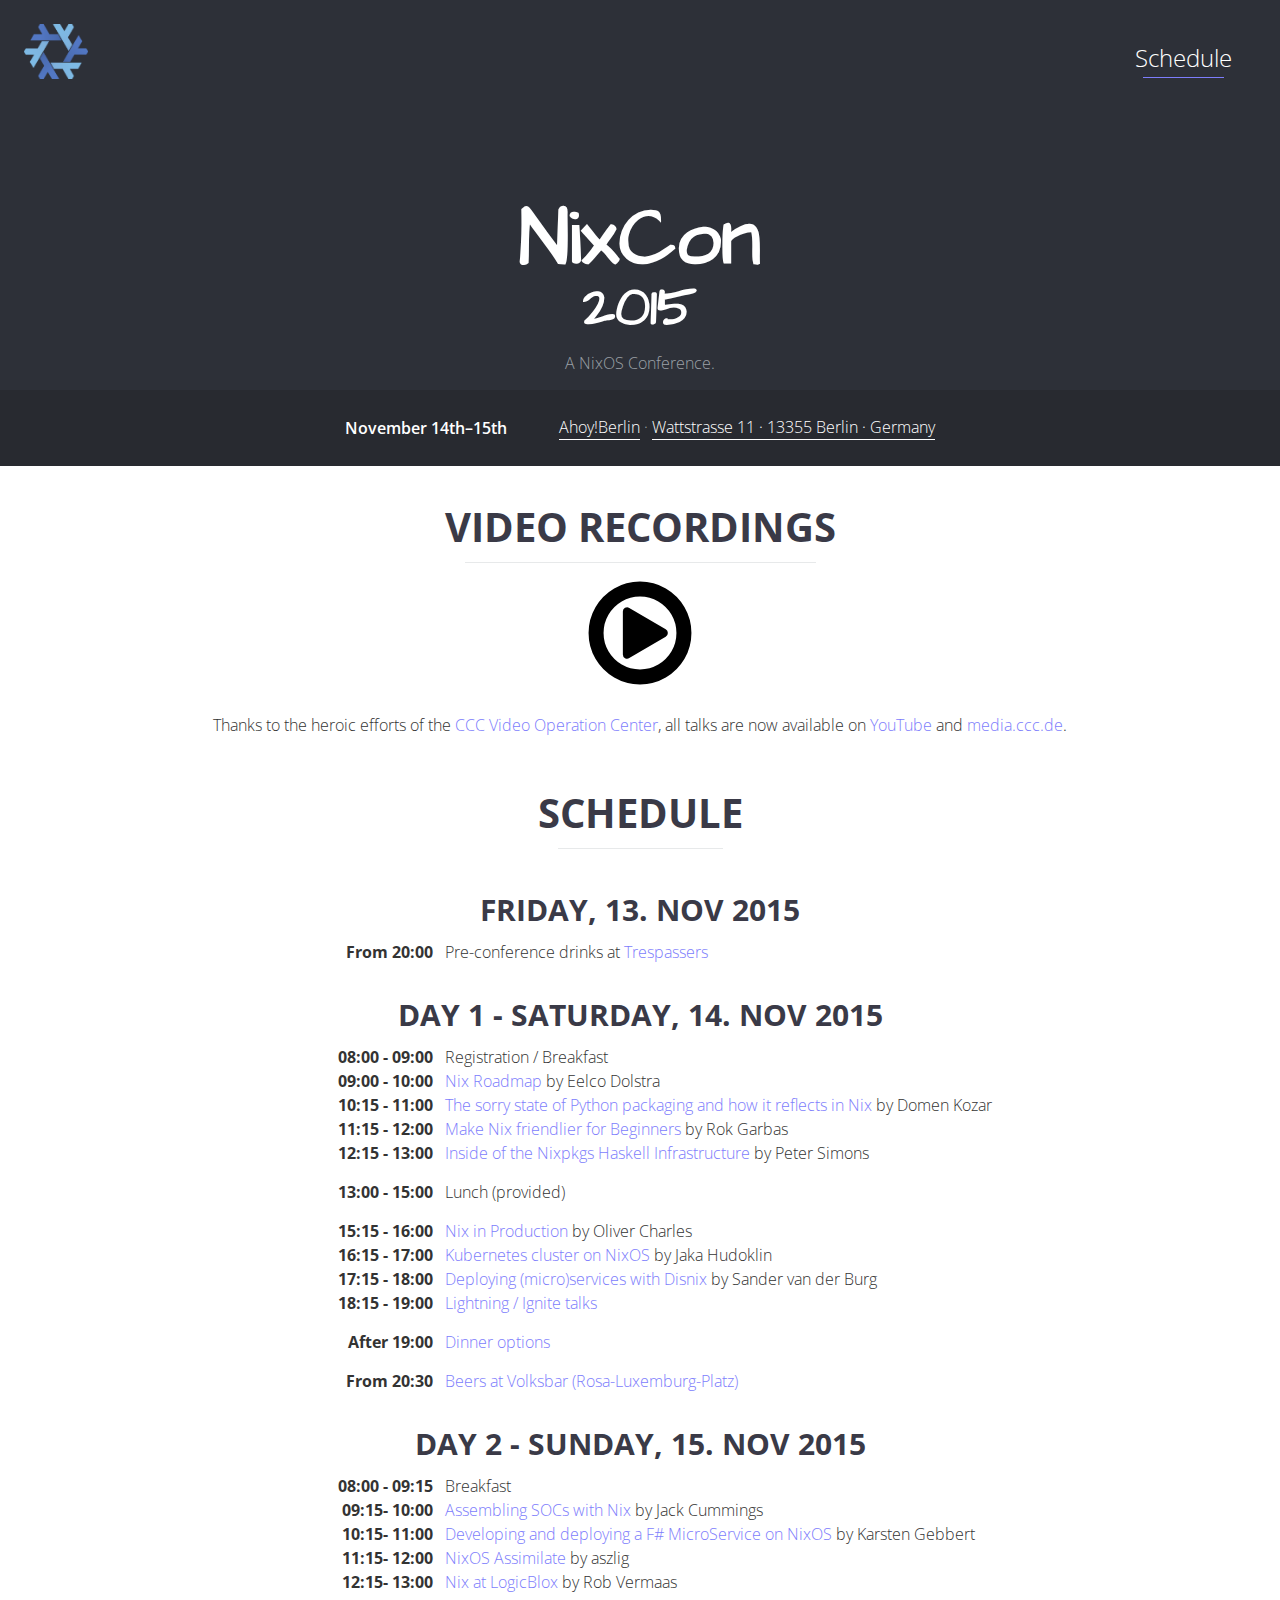
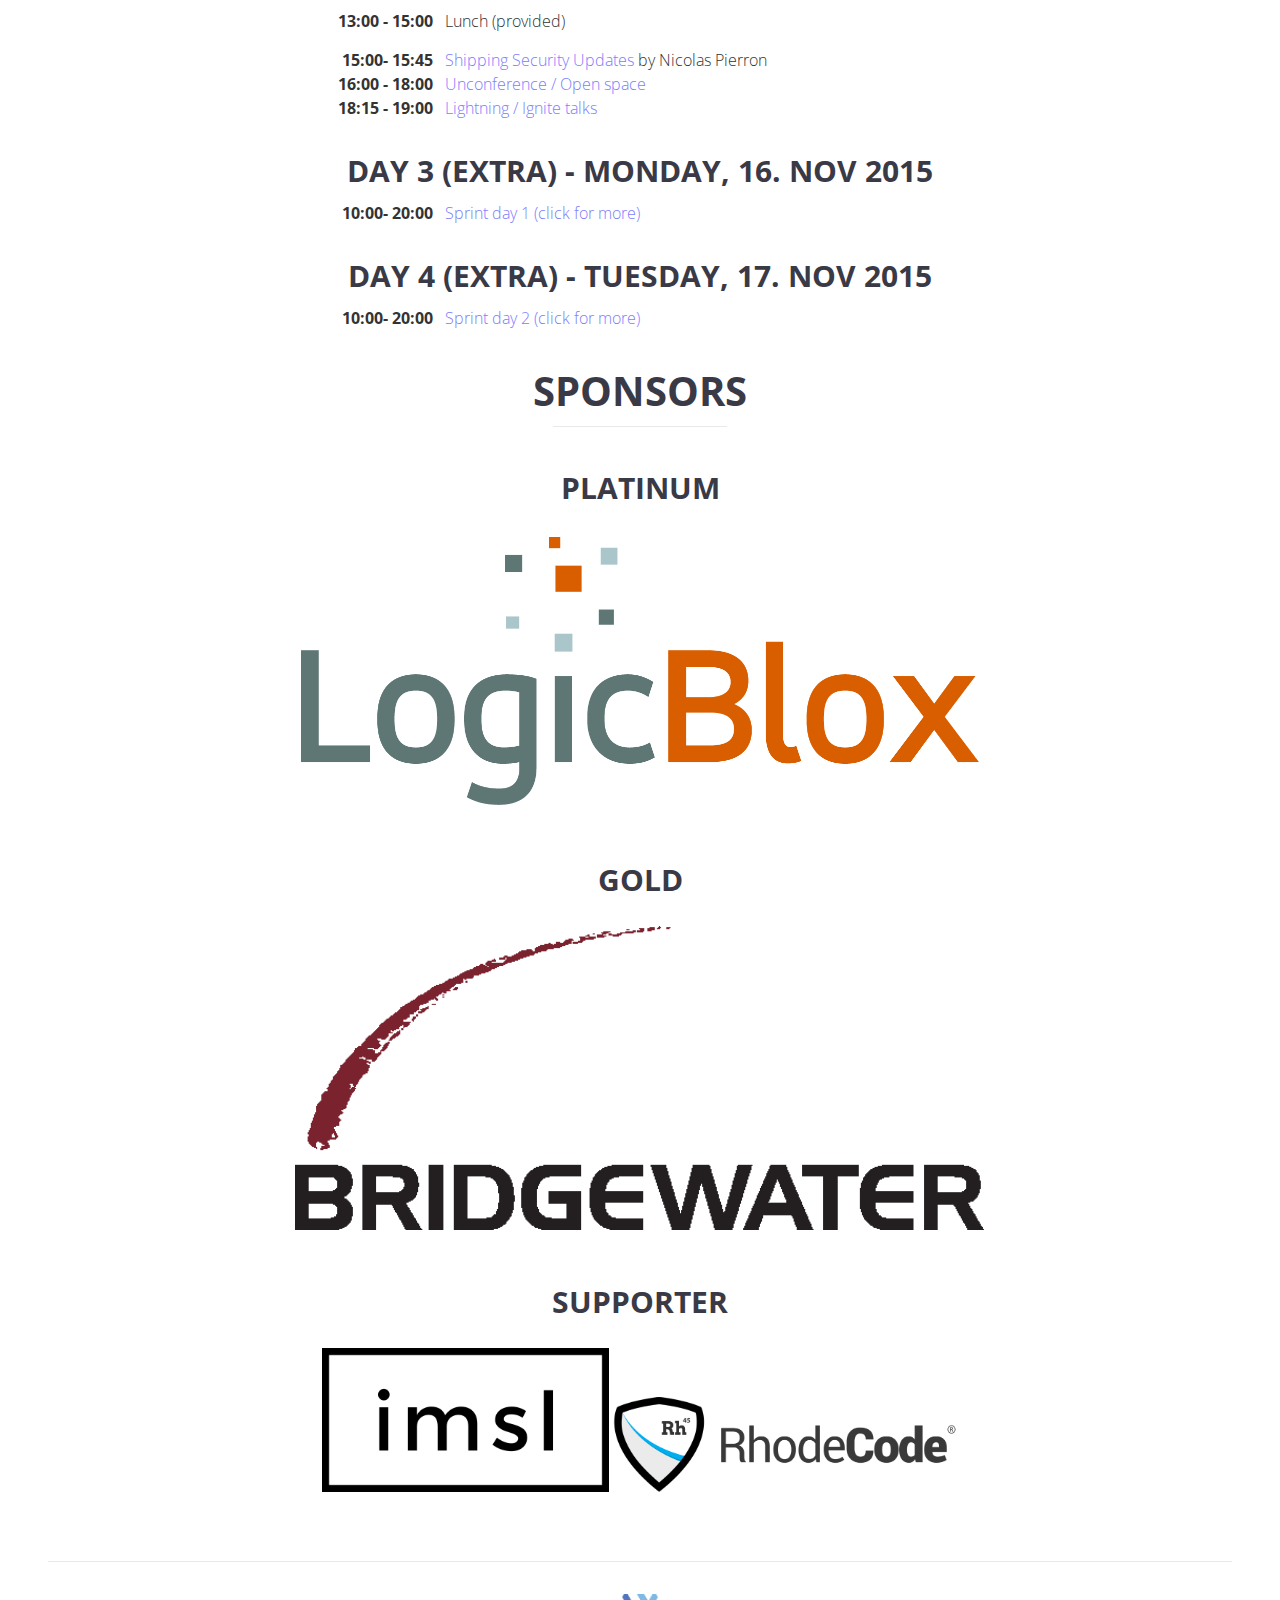
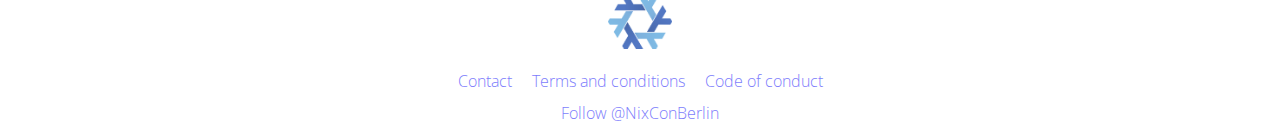
<file: index.html>
<!doctype html>
<html>
<head>

  <meta charset="utf-8" />
  <meta name="viewport" content="width=device-width, initial-scale=1, maximum-scale=1, user-scalable=no">

  <meta name="title" content="NixCon 2015 Berlin" />
  <meta name="copyright" content="Public domain" />

  <title>NixCon 2015 Berlin</title>

	<link rel="apple-touch-icon" sizes="57x57" href="/apple-icon-57x57.png">
	<link rel="apple-touch-icon" sizes="60x60" href="/apple-icon-60x60.png">
	<link rel="apple-touch-icon" sizes="72x72" href="/apple-icon-72x72.png">
	<link rel="apple-touch-icon" sizes="76x76" href="/apple-icon-76x76.png">
	<link rel="apple-touch-icon" sizes="114x114" href="/apple-icon-114x114.png">
	<link rel="apple-touch-icon" sizes="120x120" href="/apple-icon-120x120.png">
	<link rel="apple-touch-icon" sizes="144x144" href="/apple-icon-144x144.png">
	<link rel="apple-touch-icon" sizes="152x152" href="/apple-icon-152x152.png">
	<link rel="apple-touch-icon" sizes="180x180" href="/apple-icon-180x180.png">
	<link rel="icon" type="image/png" sizes="192x192"  href="/android-icon-192x192.png">
	<link rel="icon" type="image/png" sizes="32x32" href="/favicon-32x32.png">
	<link rel="icon" type="image/png" sizes="96x96" href="/favicon-96x96.png">
	<link rel="icon" type="image/png" sizes="16x16" href="/favicon-16x16.png">
  <link rel="shortcut icon" type="image/png" href="/favicon.png">
	<link rel="manifest" href="/manifest.json">
	<meta name="msapplication-TileColor" content="#ffffff">
	<meta name="msapplication-TileImage" content="/ms-icon-144x144.png">
	<meta name="theme-color" content="#ffffff">

  <link href='http://fonts.googleapis.com/css?family=Architects+Daughter' rel='stylesheet' type='text/css'>
  <link href='http://fonts.googleapis.com/css?family=Open+Sans:400,300,300italic,400italic,600,600italic,700,700italic,800,800italic' rel='stylesheet' type='text/css'>

  <link rel="stylesheet" href="normalize.css" />
  <link rel="stylesheet" href="style.css" />

</head>
<body>

  <section id="heading">
    <header>
      <img src="nixos-logo.png" alt="NixOS logo" />
      <!--a href="sponsorship-prospectus.html">Become a sponsor!</a-->
      <a href="#schedule">Schedule</a>
    </header>
    <h1>NixCon</h1>
    <h2>2015</h2>
    <p>A NixOS Conference.</p>
    <div class="details">
      <span>November 14th&ndash;15th</span>
      <span><a href="http://www.ahoyberlin.com/contact/">Ahoy!Berlin</a> &middot; <a href="http://osm.org/go/0MbFY8dGE-?m=&node=3034708049">Wattstrasse 11 &middot; 13355 Berlin &middot; Germany</a></span>
    </div>
  </section>

	<section id="videos">
		<h2>Video recordings</h2>
    <div style="text-align: center">
    <a href="https://www.youtube.com/playlist?list=PL_IxoDz1Nq2Y7mIxMZ28mVtjRbbnlVdmy">
    <img style="width: 120px; " src="play-circle-o.svg">
    </a>
    </div>
    <p>Thanks to the heroic efforts of the <a href="https://c3voc.de/">CCC Video Operation Center</a>, all talks are now available
		on <a href="https://www.youtube.com/playlist?list=PL_IxoDz1Nq2Y7mIxMZ28mVtjRbbnlVdmy">YouTube</a>
    and <a href="https://media.ccc.de/c/nixcon2015">media.ccc.de</a>.</p>
	</section>

	<section id="schedule">
		<h2>Schedule</h2>
    <div>
      <h3>Friday, 13. Nov 2015</h3>
      <ul>
        <li>
          <span>From 20:00</span>
          <span><div>Pre-conference drinks at <a href="http://trespassers.eu/">Trespassers</a></div></span>
        </li>
      </ul>
    </div>
    <div>
      <h3>Day 1 - Saturday, 14. Nov 2015</h3>
      <ul>
        <li>
          <span>08:00 - 09:00</span>
          <span>Registration / Breakfast</span>
        </li>
        <li>
          <span>09:00 - 10:00</span>
          <span><a href="#schedule-nix-roadmap">Nix Roadmap</a> by Eelco Dolstra</span>
          <div id="schedule-nix-roadmap">

            <p>
              In this talk I'll discuss the state of the NixOS project and
              future plans. These include things like:
              <ul>

                <li>Improved containerisation. In principle, the combination of
                  Nix and Linux kernel namespaces / systemd provides a really
                  powerful way to containerize services (including their
                  state!), but we're not there yet.</li>

                <li>Closure size reduction. Nix closures are rather fat at the
                  moment, which is particularly annoying if you want to build
                  light-weight containers. Nix's multiple output support has
                  been around for a while to allow a huge size reduction, so
                  it's time to start using it everywhere.</li>

                <li>Distributed binary caches and reproducible builds. It would
                  be fantastic if binaries could be produced in a distributed,
                  P2P fashion, but this introduces an obvious trust problem. So
                  you may only trust binaries that have signatures from
                  multiple independent sources. But this requires bit-precise
                  reproducibility.</li>

                <li>Better Nixpkgs package abstractions. For instance, there
                  currently is no discoverability for package options (unlike
                  NixOS module options). So we need something better than the
                  current mkDerivation/callPackage paradigm.</li>

                <li>Policy issues. For instance, what packages / modules should
                  be accepted in the repository?</li>

                <li>How to deal with upstream packages that provide Nix
                  expressions or NixOS modules.</li>

                <li>And whatever else I can think of. Input is welcome! Please
                  let me know if there are topics you would like to see
                  discussed.</li>

              </ul>
            </p>
          </div>
        </li>
        <li>
          <span>10:15 - 11:00</span>
          <span><a href="#schedule-python-packaging">The sorry state of Python packaging and how it reflects in Nix</a> by Domen Kozar</span>
          <div id="schedule-python-packaging">

            <p>Python packaging is one of the oldest packaging ecosystems. We
            will look into how Python currently works in Nix, what are caveats
            using the current state and what are short-term and long-term
            possible solutions moving forward.</p>

            <p>I will assume you have basic Nix language familiarity and build
            on top of that.</p>

          </div>
        </li>
        <li>
          <span>11:15 - 12:00</span>
          <span><a href="#schedult-make-nix-friendlier-for-beginners">Make Nix friendlier for Beginners</a> by Rok Garbas</span>
          <div id="schedule-make-nix-friendlier-for-beginners">

            <p>Nix concepts and ideas are revolutionary. All of us who use
            Nix/NixOS on daily basis understand how it works and why it works
            this way. But it took us quite some time to get here.</p>

            <p>Users just starting with Nix/NixOS are facing many problems,
            which range from Documentation, UX of our command line tools,
            Interacting with community, ... and many other areas.</p>

            <p>I would like to share my views how we can make Nix/NixOS
            friendlier to beginners without much effort.</p>

          </div>
        </li>
        <li>
          <span>12:15 - 13:00</span>
          <span><a href="#schedule-haskell-infrastructure">Inside of the Nixpkgs Haskell Infrastructure</a> by Peter Simons</span>
          <div id="schedule-haskell-infrastructure">

            <p>The Nixpkgs infrastructure for Haskell packages has evolved over
            the course of several years, and the result of that process is
            a fairly sophisticated machinery that few people understand in its
            entirety. The purpose of this presentation is to take a look inside
            of that infrastructure and to explore ...</p>

            <ul>
              <li>how Cabal files are converted to Nix build expressions,</li>
              <li>how the "haskell-packages.nix" file is generated,</li>
              <li>how configurations for different compiler versions are implemented,</li>
              <li>how deep-overriding works in Haskell package sets, and</li>
              <li>how the generic builder works and what options exist to tweak it.</li>  
            </ul>

            <p>For each of these topics, we'll discuss the current solution,
            the motivation for the choices underlying that solution, and the
            known issues and limitations. </p>

            <p>The targeted audience are experienced Nix hackers with some
            understanding of Haskell's Cabal build system. Beginners should be
            able to follow most of the talk too, though, as we'll focus on
            algorithms and structure rather that spending our time reading
            code. Instead, the presentation is intended to enable its audience
            to read (and modify!) the code themselves afterwards.</p>

          </div>
        </li>
        <li style="margin-top: 15px">
          <span>13:00 - 15:00</span>
          <span>Lunch (provided)</span>
        </li>
        <li style="margin-top: 15px">
          <span>15:15 - 16:00</span>
          <span><a href="#schedule-nix-in-production">Nix in Production</a> by Oliver Charles</span>
          <div id="schedule-nix-in-production">

            <p>In this talk I'll discuss how we used Nix in production at
            Fynder - a London-based startup building a simple booking system
            for independent fitness instructors. We'll look at how Nix is used
            to create development environments to write Haskell code, and how
            these definitions can be re-used for production deployments and
            continuous integration with Hydra. We'll also look at how NixOS and
            NixOps are used to create deployment specifications.</p>

          </div>
        </li>
        <li>
          <span>16:15 - 17:00</span>
          <span><a href="#schedule-kubernetes-cluster">Kubernetes cluster on NixOS</a> by Jaka Hudoklin</span>
          <div id="schedule-kubernetes-cluster">

            <p>Ok, let's make this straight, for those who might think that
            nixos is just a toy you eat for breakfast.  What about running
            google kubernetes on a deticated cluster? full of nixos machines!
            in production! with virtualized networking and distributed storage!
            Ec2, you can just go to sleep!</p>

          </div>
        </li>
        <li>
          <span>17:15 - 18:00</span>
          <span><a href="#schedule-disnix">Deploying (micro)services with Disnix</a> by Sander van der Burg</span>
          <div id="schedule-disnix">

            <p>In the Nix project, we strive to fully automate deployment
            processes for many kinds of systems, such as individual packages
            (Nix) and entire system configurations (NixOS) while providing
            a number of important quality attributes such as declarative,
            reliable and reproducible deployment.</p>

            <p>Lately, the microservices paradigm gained a lot popularity and
            it is also desired to automatically deploy such systems that are
            composed of distributable units, which may have a number of
            complicated technical and non-functional requirements.</p>

            <p>Moreover, we also want to have the same or similar deployment
            quality properties as the Nix package manager while deploying
            them.</p>

            <p>In this talk I'll show Disnix, a Nix-based service deployment
            tool that can be used to automatically deploy service-oriented
            systems into networks of machines and I will explain its underlying
            concepts. </p>

            <p>Additionally, I will show a number of public hands-on example
            cases each covering a specific deployment objective/property (such
            as heterogeneous network deployment, service compositions and
            deployment planning) and a real-world deployment scenario combining
            several of these aspects.</p>

          </div>
        </li>
        <li>
          <span>18:15 - 19:00</span>
          <span><a href="#schedule-ignite-talks1">Lightning / Ignite talks</a></span>
          <div id="schedule-ignite-talks1">
            <p>A lightning talk is a very short presentation lasting only a few
            minutes, given at a conference or similar forum. Several lightning
            talks will usually be delivered by different speakers in a single
            session, sometimes called a data blitz.
            <a href="https://en.wikipedia.org/wiki/Lightning_talk">More</a></p>
          </div>
        </li>
        <li style="margin-top: 15px">
          <span>After 19:00</span>
          <span><a href="#bla">Dinner options</a></span>
          <div id="bla">
            <ul>
              <li>
Vietnam Village -- Vietnamese (Oderberger Str. 7)
</li>

              <li>
                La Focacceria -- Pizza (Fehrbelliner Str. 24)
              </li>

              <li>
                Konnopkes Imbiss -- Berlin fast food (Schönhauser Allee 44 b)
              </li>

              <li>
                Prater Gaststätte - German food (Kastanienallee 7-9)
              </li>

              <li>
                Yumcha Heroes - Chinese dumplings (Weinbergsweg 8)
              </li>

              </ul>

          </div>
        </li>
        <li style="margin-top: 15px">
          <span>From 20:30</span>
          <span><a href="#sat-beers">Beers at Volksbar (Rosa-Luxemburg-Platz)</a></span>
          <div id="sat-beers">
            <p>On Saturday night we meet for beers at <b>Volksbar</b> on
            Rosa-Luxemburg-Platz, opposite the Volksbühne theater. The bar is
            easily reached from subway station Rosa-Luxemburg-Platz (U2) or
              Rosenthaler Platz (U8)

            <a href="https://www.google.de/maps/place/VOLKSBAR+-+Caf%C3%A9+Bar+Galerie/@52.526672,13.4086303,17z/data=!3m1!4b1!4m2!3m1!1s0x47a84e1de50a7859:0x2e53474c76b981b8?hl=de">(map)</a></p>
          </div>
        </li>
      </ul>
    </div>
    <div>
      <h3>Day 2 - Sunday, 15. Nov 2015</h3>
      <ul>
        <li>
          <span>08:00 - 09:15</span>
          <span>Breakfast</span>
        </li>
        <li>
          <span>09:15- 10:00</span>
          <span><a href="#schedule-assembling-socs-with-nix">Assembling SOCs with Nix</a> by Jack Cummings</span>
          <div id="schedule-assembling-socs-with-nix">

            <p>The semiconductor industry is highly automated; building a SOC
            is very similar to building a software package.</p>

            <p>Except the build times are weeks instead of minutes.</p>

            <p>
              Nix has a feature set well suited for taming this flow:
              <ul>
                <li>manageability: derivations are first class data types, can be sub-typed </li>
                <li>declarative: easy to reason and abstract</li>
                <li>purity: reproducibility, binary caches</li>
                <li>flexible: convert what is delivered into inputs that can be used</li>
                <li>configuration: fine grained dependency management</li>
                <li>speed: caching and sharing of precious build results</li>
              </ul>
            </p>

            <p>
              With nixcad, we use nix to develop, verify, and assemble a real
              SoC:
              <ul>
                <li>30 different derivation types</li>
                <li>start to finish ~300 steps</li>
                <li>design of ~20 sub-blocks</li>
                <li>verification of sub-blocks</li>
                <li>integration of sub-blocks, external IP</li>
                <li>logic synthesis, STA, power calculation, and static checks</li>
                <li>final delivery closure sizes of 8GiB</li>
              </ul>
            </p>

            <p>
              Partitioning:
              <ul>
                <li>tools: a layer on top of nixpkgs for EDA tools.</li>
                <li>cadenv: tool-agnostic drivers for simualtion, synthesis, FEC, STA, Place and Route, power calculation</li>
                <li>ip: convert external IP into a usable state</li>
                <li>metrics: extracting useful</li>
                <li>project: pulling together all of the above</li>
              </ul>
            </p>

          </div>
        </li>
        <li>
          <span>10:15- 11:00</span>
          <span><a href="#schedule-f-micro-services">Developing and deploying a F# MicroService on NixOS</a> by Karsten Gebbert</span>
          <div id="schedule-f-micro-services">

            <p>This talk/demo walks participants through the process of setting
            up and deploying a small web service written in the FSharp
            programming language. It is intended for novice to intermediate
            NixOS and FSharp users and those interested alike.</p>
 
            <p>I will begin with a brief introduction to F# and some
            fundamental concepts and ideas of the language. This will not go as
            deep as explaining Mon ads in F#, but will provide some overview of
            common idioms and styles.</p>

            <p>Next, I will demonstrate how to set up a project using
            a publicly available template and the build environment
            (Emacs/evil, also the MonoDevelop IDE) and move on to live-coding
            a small web service in F# using the Suave.io framework.</p>

            <p>Finally, the newly created application will be deployed locally
            using a custom nix expression and a systemd service to
            manager/monitor it.</p>

          </div>
        </li>
        <li>
          <span>11:15- 12:00</span>
          <span><a href="#schedule-nixos-assimilate">NixOS Assimilate</a> by aszlig</span>
          <div id="schedule-nixos-assimilate">

            <p>A partitioner that allows for fully declatarive storage
            specification and is thus able to turn the currently running system
            into NixOS without losing data.</p>

            <p>While this is generally useful even for non-NixOS distributions,
            it's especially useful for bootstraping NixOS on various dedicated
            server hosters and/or other situations where direct hardware access
            is not available.</p>

            <p>This talk describes the possible use cases of it and the
            technical details about the implementation.</p>

          </div>
        </li>
        <li>
          <span>12:15- 13:00</span>
          <span><a href="#schedule-nix-at-logicblox">Nix at LogicBlox</a> by Rob Vermaas</span>
          <div id="schedule-nix-at-logicblox">

            <p>In this talk, we will give an overview of the usage of Nix
            within LogicBlox. For 4 years, we have used Nix to improve our
            build, test and deployment infrastructure, and we are using NixOS
            heavily in production. We would like to highlight why we feel Nix
            is awesome and give some insight in how we are trying to give back
            to the Nix community.</p>

          </div>
        </li>
        <li style="margin-top: 15px">
          <span>13:00 - 15:00</span>
          <span>Lunch (provided)</span>
        </li>
        <li style="margin-top: 15px">
          <span>15:00- 15:45</span>
          <span><a href="#schedule-shipping-security-updates">Shipping Security Updates</a> by Nicolas Pierron</span>
          <div id="schedule-shipping-security-updates">

            <p>In the Internet era, we have to ship security updates in a matter
            of hours.  The way we manage security updates today does not scale,
            and it is bound by a critical path. In order to reduce, the
            round-trip, we deliberately excluded most of the packages.</p>

            <p>This presentation introduces a new way to handle security updates,
            in a manner which can scale with the number of computer in the
            buildfarm.  Thus delivering updates as fast as each project can
            re-compile.</p>

          </div>
        <li>
          <span>16:00 - 18:00</span>
          <span><a href="#schedule-open-space">Unconference / Open space</a></span>
          <div id="schedule-open-space">
            <p>An unconference, also called OpenSpace conference is
            a participant-driven meeting. The term "unconference" has been
            applied, or self-applied, to a wide range of gatherings that try to
            avoid one or more aspects of a conventional conference... 
            <a href="https://en.wikipedia.org/wiki/Unconference">More</a></p>
          </div>
        </li>
        <li>
          <span>18:15 - 19:00</span>
          <span><a href="#schedule-ignite-talks2">Lightning / Ignite talks</a></span>
          <div id="schedule-ignite-talks2">
            <p>A lightning talk is a very short presentation lasting only a few
            minutes, given at a conference or similar forum. Several lightning
            talks will usually be delivered by different speakers in a single
            session, sometimes called a data blitz... 
            <a href="https://en.wikipedia.org/wiki/Lightning_talk">More</a></p>
          </div>
        </li>
      </ul>
      <h3 id="sprinting">Day 3 (Extra) - Monday, 16. Nov 2015</h3>
      <ul>
        <li>
          <span>10:00- 20:00</span>
          <span><a href="#schedule-day3">Sprint day 1 (click for more)</a></span>
          <div id="schedule-day3">
            Location: <a href="http://osm.org/go/0MbE1P8Wg?m=&node=1552570835">RhodeCode GmbH, Wallstrasse 27, 10179 Berlin</a>
            <br>
            A Sprint is a focused development session lasting anywhere from
            a day to a week, in which developers pair off together and focus on
            a particular task which they choose themselves. 
          </div>
        </li>
      </ul>

      <h3>Day 4 (Extra) - Tuesday, 17. Nov 2015</h3>
      <ul>
        <li>
          <span>10:00- 20:00</span>
          <span><a href="#schedule-day4">Sprint day 2 (click for more)</a></span>
          <div id="schedule-day4">
            Location: <a href="http://osm.org/go/0MbE1P8Wg?m=&node=1552570835">RhodeCode GmbH, Wallstrasse 27, 10179 Berlin</a>
            <br>
            A Sprint is a focused development session lasting anywhere from
            a day to a week, in which developers pair off together and focus on
            a particular task which they choose themselves. 
          </div>
        </li>
      </ul>

    </div>

	</section>

	<section id="sponsors">
		<h2>Sponsors</h2>
    <div>
      <h3>Platinum</h3>
      <p>
        <a href="http://www.logicblox.com">
          <img src="logicblox.png" alt="LogicBlox" width="60%"/>
        </a>
      </p>
    </div>
    <div>
      <h3>Gold</h3>
      <p>
        <a href="http://bwater.com/">
          <img src="bwaters.png" alt="Bridgewater Associates" width="60%"/>
        </a>
      </p>
    </div>
    <div>
      <h3>Supporter</h3>
      <p>
        <a href="http://immutablesolutions.com">
          <img src="immutablesolutions.png" alt="Immutable Solutions AB" width="25%"/>
        </a>
        <a href="https://rhodecode.com">
          <img src="rhodecode.png" alt="RhodeCode Inc." width="30%"/>
        </a>
      </p>
    </div>
		<!--p>We haven't contacted your company?!</p>
        <p>Please consider sponsoring first NixOS conference.</p>
        <a class="important" href="sponsorship-prospectus.html">
            Become a Sponsor
        </a>
		</p-->
	</section>

	<footer>
      <img src="nixos-logo.png" alt="NixOS logo" />
			<ul>
				<li><a href="mailto:conf@nixos.org">Contact</a></li>
				<li><a href="terms-and-conditions.html">Terms and conditions</a></li>
				<li><a href="http://berlincodeofconduct.org/">Code of conduct</a></li>
			</ul>

      <div style="margin-top: 10px">
      <a href="https://twitter.com/NixConBerlin" class="twitter-follow-button" data-show-count="false" data-size="large">Follow @NixConBerlin</a>
      </div>
	</footer>

  <script src="https://ajax.googleapis.com/ajax/libs/jquery/1.11.3/jquery.min.js"></script>
	<script>
		(function(i,s,o,g,r,a,m){i['GoogleAnalyticsObject']=r;i[r]=i[r]||function(){
		(i[r].q=i[r].q||[]).push(arguments)},i[r].l=1*new Date();a=s.createElement(o),
		m=s.getElementsByTagName(o)[0];a.async=1;a.src=g;m.parentNode.insertBefore(a,m)
		})(window,document,'script','//www.google-analytics.com/analytics.js','ga');
		ga('create', 'UA-65901317-1', 'auto');
		ga('send', 'pageview');
  </script>
  <script>
    !function(d,s,id){var js,fjs=d.getElementsByTagName(s)[0],p=/^http:/.test(d.location)?'http':'https';if(!d.getElementById(id)){js=d.createElement(s);js.id=id;js.src=p+'://platform.twitter.com/widgets.js';fjs.parentNode.insertBefore(js,fjs);}}(document, 'script', 'twitter-wjs');
  </script>
  <script>
    $(document).ready(function() {

      $('#schedule > div > ul > li > span > a').on('click', function(e) {
        e.preventDefault()
        e.stopPropagation()
        $(this).parent().next().toggle()
      })
      $('#schedule > div > ul > li > div').on('click', function(e) {
        e.preventDefault()
        e.stopPropagation()
        $(this).toggle()
      })
      $('#schedule > div > ul > li > div a').on('click', function(e) {
        window.location = $(this).attr('href')
      })

    })
  </script>

</body>
</html>
</file>
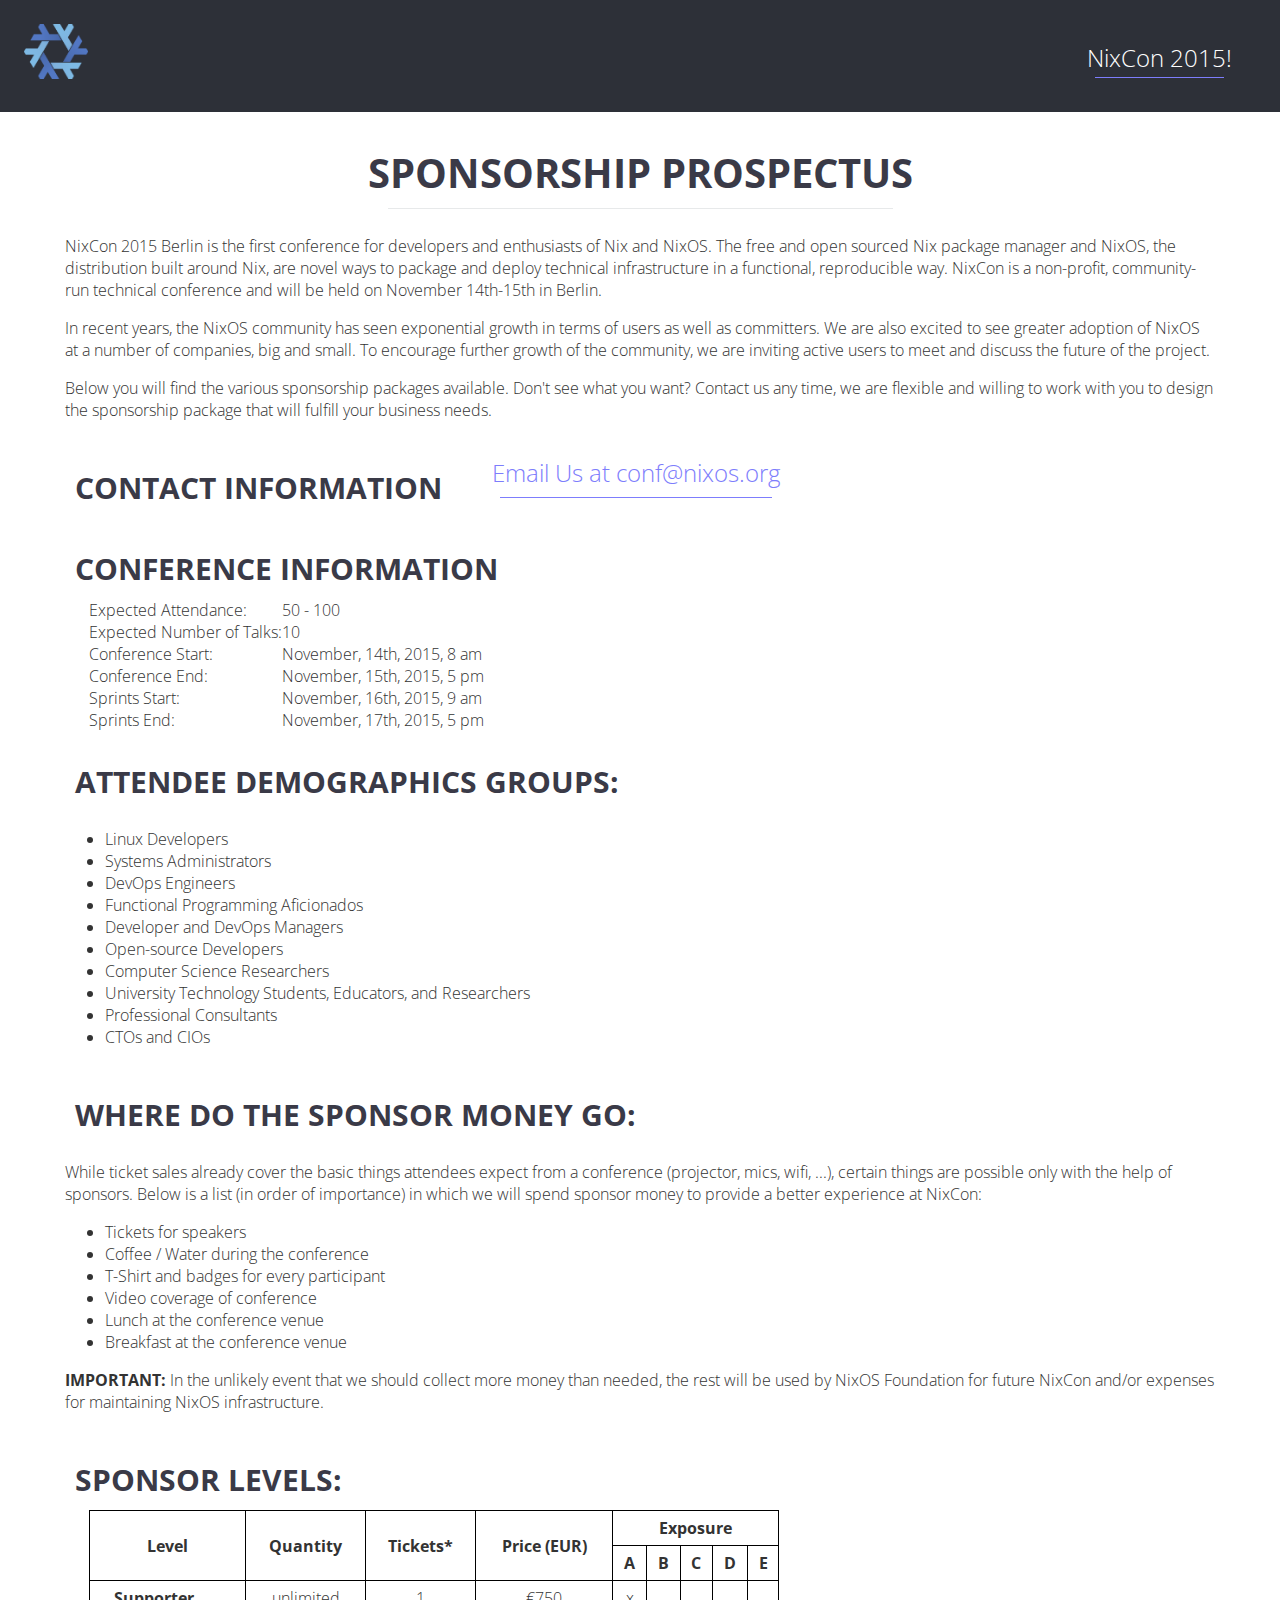
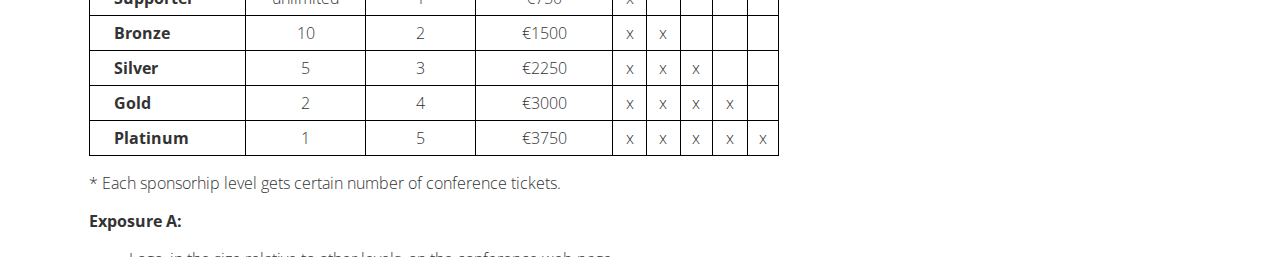
<file: sponsors.html>
<!doctype html>
<html>
<head>

  <meta http-equiv="refresh" content="0; url=sponsorship-prospectus.html" />

  <meta charset="utf-8" />
  <meta name="viewport" content="width=device-width, initial-scale=1, maximum-scale=1, user-scalable=no">

  <meta name="title" content="NixCon 2015 Berlin" />
  <meta name="copyright" content="Public domain" />

  <title>NixCon 2015 Berlin: Sponsors</title>

  <link rel="apple-touch-icon" sizes="57x57" href="/apple-icon-57x57.png">
  <link rel="apple-touch-icon" sizes="60x60" href="/apple-icon-60x60.png">
  <link rel="apple-touch-icon" sizes="72x72" href="/apple-icon-72x72.png">
  <link rel="apple-touch-icon" sizes="76x76" href="/apple-icon-76x76.png">
  <link rel="apple-touch-icon" sizes="114x114" href="/apple-icon-114x114.png">
  <link rel="apple-touch-icon" sizes="120x120" href="/apple-icon-120x120.png">
  <link rel="apple-touch-icon" sizes="144x144" href="/apple-icon-144x144.png">
  <link rel="apple-touch-icon" sizes="152x152" href="/apple-icon-152x152.png">
  <link rel="apple-touch-icon" sizes="180x180" href="/apple-icon-180x180.png">
  <link rel="icon" type="image/png" sizes="192x192"  href="/android-icon-192x192.png">
  <link rel="icon" type="image/png" sizes="32x32" href="/favicon-32x32.png">
  <link rel="icon" type="image/png" sizes="96x96" href="/favicon-96x96.png">
  <link rel="icon" type="image/png" sizes="16x16" href="/favicon-16x16.png">
  <link rel="manifest" href="/manifest.json">
  <meta name="msapplication-TileColor" content="#ffffff">
  <meta name="msapplication-TileImage" content="/ms-icon-144x144.png">
  <meta name="theme-color" content="#ffffff">

  <link href='http://fonts.googleapis.com/css?family=Architects+Daughter' rel='stylesheet' type='text/css'>
  <link href='http://fonts.googleapis.com/css?family=Open+Sans:400,300,300italic,400italic,600,600italic,700,700italic,800,800italic' rel='stylesheet' type='text/css'>

  <link rel="stylesheet" href="normalize.css" />
  <link rel="stylesheet" href="style.css" />

</head>
<body>

  <section id="heading">
    <header>
      <img src="nixos-logo.png" alt="NixOS logo" />
      <a href="index.html">NixCon 2015!</a>
    </header>
  </section>

  <section>
    <h2>Sponsors</h2>
    <div class="text">
      <p>We haven't contacted your company?!</p>
      <a class="important" href="mailto:conf@nixos.org?subject=How can I become a sponsor of NixCon 2015!">
        Become a sponsor!
      </a>
      <p>Please consider sponsoring first NixOS conference.</p>
    </div>
  </section>

  <footer>
      <img src="nixos-logo.png" alt="NixOS logo" />
      <ul>
        <li><a href="mailto:conf@nixos.org">Contact</a></li>
        <li><a href="terms-and-conditions.html">Terms and conditions</a></li>
        <li><a href="code-of-conduct.html">Code of conduct</a></li>
      </ul>
  </footer>

</body>
</html>
</file>
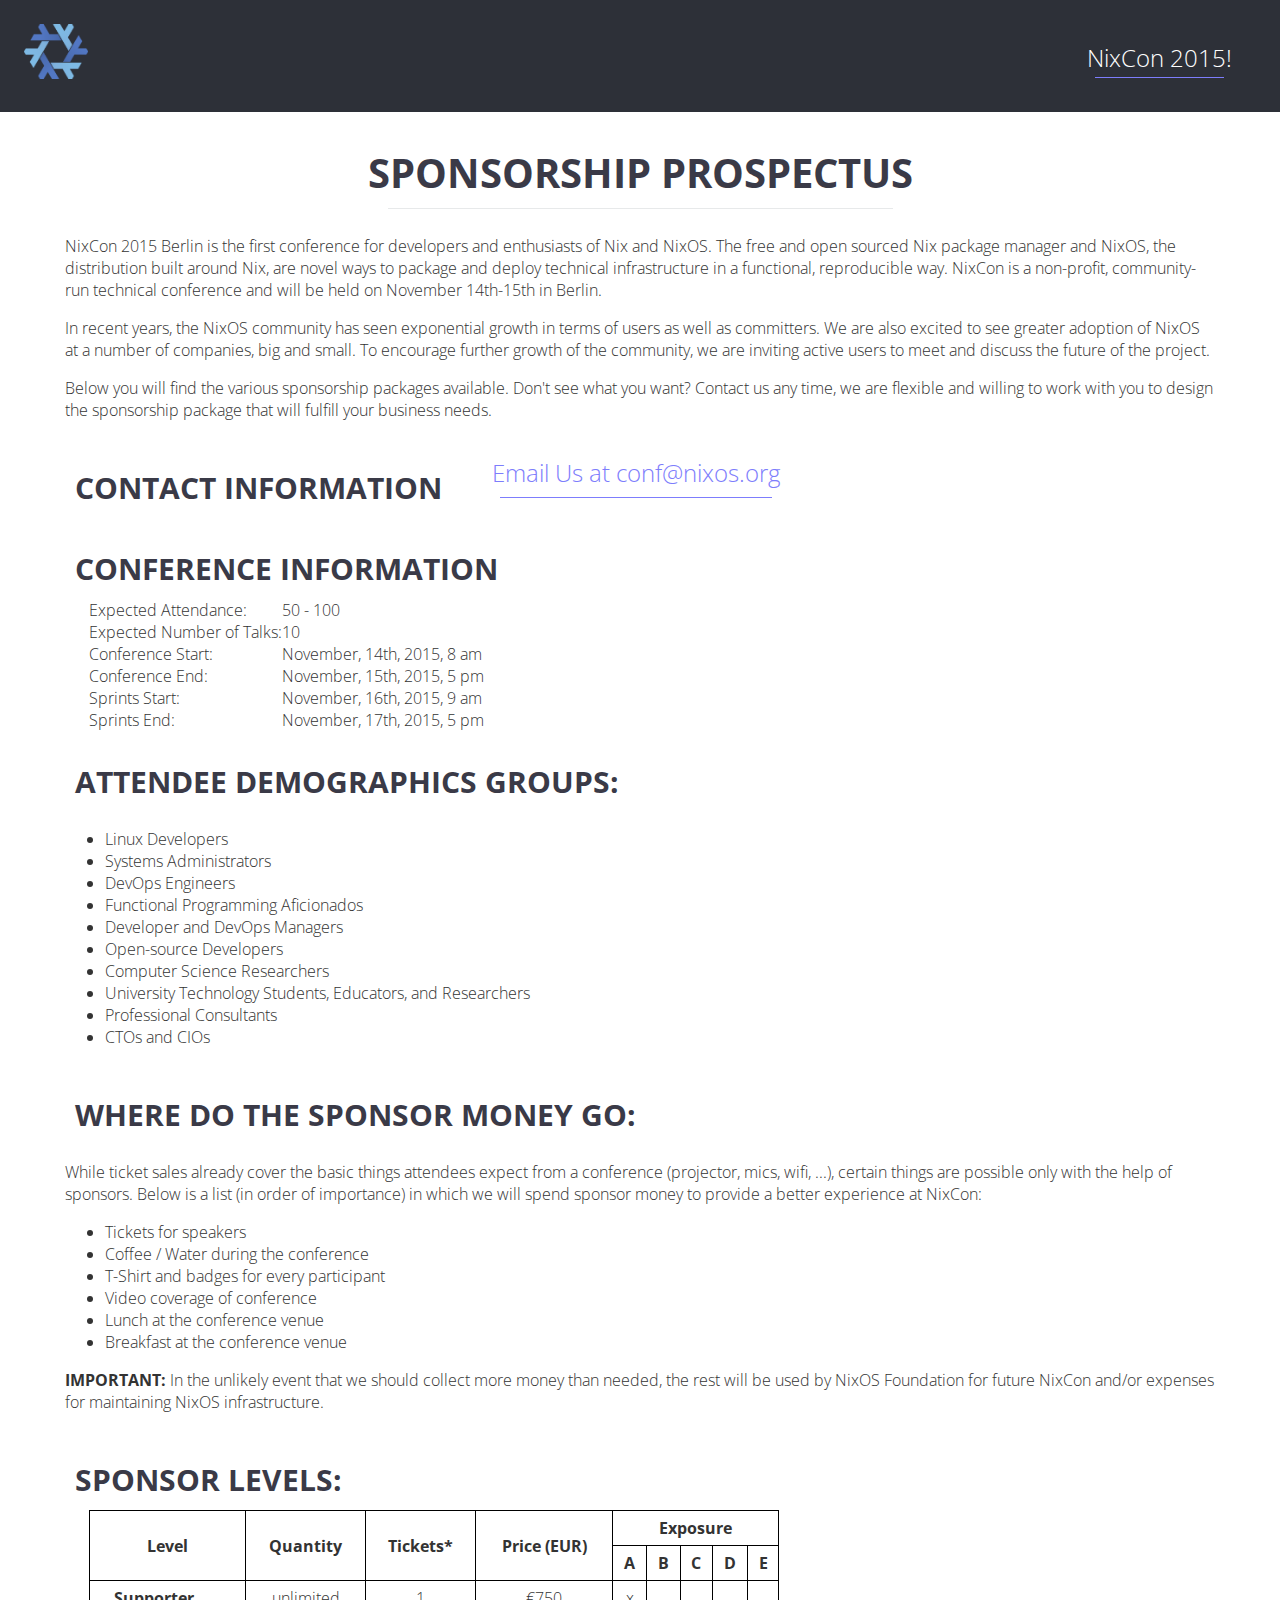
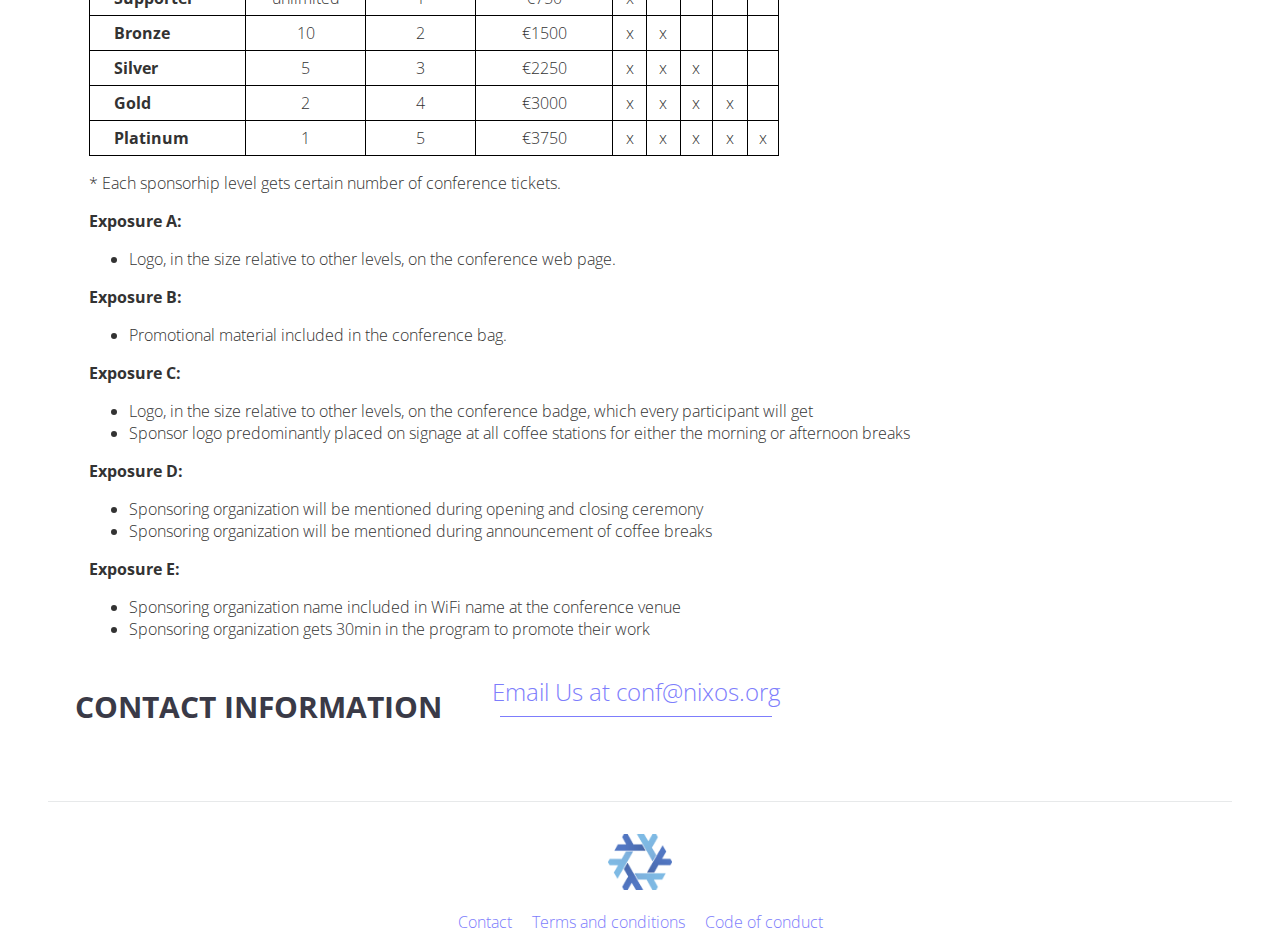
<file: sponsorship-prospectus.html>
<!doctype html>
<html>
<head>

  <meta charset="utf-8" />
  <meta name="viewport" content="width=device-width, initial-scale=1, maximum-scale=1, user-scalable=no">

  <meta name="title" content="NixCon 2015 Berlin" />
  <meta name="copyright" content="Public domain" />

  <title>NixCon 2015 Berlin: Sponsorhip Prospectus</title>

  <link rel="apple-touch-icon" sizes="57x57" href="/apple-icon-57x57.png">
  <link rel="apple-touch-icon" sizes="60x60" href="/apple-icon-60x60.png">
  <link rel="apple-touch-icon" sizes="72x72" href="/apple-icon-72x72.png">
  <link rel="apple-touch-icon" sizes="76x76" href="/apple-icon-76x76.png">
  <link rel="apple-touch-icon" sizes="114x114" href="/apple-icon-114x114.png">
  <link rel="apple-touch-icon" sizes="120x120" href="/apple-icon-120x120.png">
  <link rel="apple-touch-icon" sizes="144x144" href="/apple-icon-144x144.png">
  <link rel="apple-touch-icon" sizes="152x152" href="/apple-icon-152x152.png">
  <link rel="apple-touch-icon" sizes="180x180" href="/apple-icon-180x180.png">
  <link rel="icon" type="image/png" sizes="192x192"  href="/android-icon-192x192.png">
  <link rel="icon" type="image/png" sizes="32x32" href="/favicon-32x32.png">
  <link rel="icon" type="image/png" sizes="96x96" href="/favicon-96x96.png">
  <link rel="icon" type="image/png" sizes="16x16" href="/favicon-16x16.png">
  <link rel="manifest" href="/manifest.json">
  <meta name="msapplication-TileColor" content="#ffffff">
  <meta name="msapplication-TileImage" content="/ms-icon-144x144.png">
  <meta name="theme-color" content="#ffffff">

  <link href='http://fonts.googleapis.com/css?family=Architects+Daughter' rel='stylesheet' type='text/css'>
  <link href='http://fonts.googleapis.com/css?family=Open+Sans:400,300,300italic,400italic,600,600italic,700,700italic,800,800italic' rel='stylesheet' type='text/css'>

  <link rel="stylesheet" href="normalize.css" />
  <link rel="stylesheet" href="style.css" />

</head>
<body>

  <section id="heading">
    <header>
      <img src="nixos-logo.png" alt="NixOS logo" />
      <a href="index.html">NixCon 2015!</a>
    </header>
  </section>

  <section>
    <h2>Sponsorship Prospectus</h2>
    <div class="text">
      <p>
        NixCon 2015 Berlin is the first conference for developers and enthusiasts of Nix and NixOS. The free and open sourced Nix package manager and NixOS, the distribution built around Nix, are novel ways to package and deploy technical infrastructure in a functional, reproducible way. NixCon is a non-profit, community-run technical conference and will be held on November 14th-15th in Berlin.
      </p>
      <p>
        In recent years, the NixOS community has seen exponential growth in terms of users as well as committers. We are also excited to see greater adoption of NixOS at a number of companies, big and small. To encourage further growth of the community, we are inviting active users to meet and discuss the future of the project.
      </p>
      <p>
        Below you will find the various sponsorship packages available. Don't see what you want? Contact us any time, we are flexible and willing to work with you to design the sponsorship package that will fulfill your business needs.
      </p>

      <h3>Contact Information</h3>
      <a class="indent important" href="mailto:conf@nixos.org?subject=How can I become a sponsor of NixCon 2015!">Email Us at conf@nixos.org</a>

      <h3>Conference Information</h3>
      <table class="indent">
        <tbody>
          <tr>
            <td>Expected Attendance:</td>
            <td>50 - 100</td>
          </tr>
          <tr>
            <td>Expected Number of Talks:</td>
            <td>10</td>
          </tr>
          <tr>
            <td>Conference Start:</td>
            <td>November, 14th, 2015, 8 am</td>
          </tr>
          <tr>
            <td>Conference End:</td>
            <td>November, 15th, 2015, 5 pm</td>
          </tr>
          <tr>
            <td>Sprints Start:</td>
            <td>November, 16th, 2015, 9 am</td>
          <tr>
            <td>Sprints End:</td>
            <td>November, 17th, 2015, 5 pm</td>
          </tr>
        </tbody>
      </table>

      <h3>Attendee Demographics Groups:</h3>
      <ul>
        <li>Linux Developers</li>
        <li>Systems Administrators</li>
        <li>DevOps Engineers</li>
        <li>Functional Programming Aficionados</li>
        <li>Developer and DevOps Managers</li>
        <li>Open-source Developers</li>
        <li>Computer Science Researchers</li>
        <li>University Technology Students, Educators, and Researchers</li>
        <li>Professional Consultants</li>
        <li>CTOs and CIOs</li>
      </ul>

      <h3>Where do the sponsor money go:</h3>
      <p>
        While ticket sales already cover the basic things attendees expect from a conference (projector, mics, wifi, ...), certain things are possible only with the help of sponsors. Below is a list (in order of importance) in which we will spend sponsor money to provide a better experience at NixCon:
      </p>
      <ul>
        <li>Tickets for speakers</li>
        <li>Coffee / Water during the conference</li>
        <li>T-Shirt and badges for every participant</li>
        <li>Video coverage of conference</li>
        <li>Lunch at the conference venue</li>
        <li>Breakfast at the conference venue</li>
      </ul>
      <p>
        <strong>IMPORTANT:</strong>
        In the unlikely event that we should collect more money than needed, the rest will be used by NixOS Foundation for future NixCon and/or expenses for maintaining NixOS infrastructure.
      </p>

      <h3>Sponsor Levels:</h3>
      <table id="sponsorships">
        <thead>
          <tr>
            <td rowspan="2">Level</td>
            <td rowspan="2">Quantity</td>
            <td rowspan="2">Tickets*</td>
            <td rowspan="2">Price (EUR)</td>
            <td colspan="5">Exposure</td>
          </tr>
          <tr>
            <td>A</td>
            <td>B</td>
            <td>C</td>
            <td>D</td>
            <td>E</td>
          </tr>
        </thead>
        <tbody>
          <tr>
            <td class="level">Supporter</td>
            <td class="quantity">unlimited</td>
            <td>1</td>
            <td>€750</td>
            <td>x</td>
            <td></td>
            <td></td>
            <td></td>
            <td></td>
          </tr>
          <tr>
            <td class="level">Bronze</td>
            <td class="quantity">10</td>
            <td>2</td>
            <td>€1500</td>
            <td>x</td>
            <td>x</td>
            <td></td>
            <td></td>
            <td></td>
          </tr>
          <tr>
            <td class="level">Silver</td>
            <td class="quantity">5</td>
            <td>3</td>
            <td>€2250</td>
            <td>x</td>
            <td>x</td>
            <td>x</td>
            <td></td>
            <td></td>
          </tr>
          <tr>
            <td class="level">Gold</td>
            <td class="quantity">2</td>
            <td>4</td>
            <td>€3000</td>
            <td>x</td>
            <td>x</td>
            <td>x</td>
            <td>x</td>
            <td></td>
          </tr>
          <tr>
            <td class="level">Platinum</td>
            <td class="quantity">1</td>
            <td>5</td>
            <td>€3750</td>
            <td>x</td>
            <td>x</td>
            <td>x</td>
            <td>x</td>
            <td>x</td>
          </tr>
        </tbody>
      </table>
      <p class="indent">* Each sponsorhip level gets certain number of conference tickets.</p>
      <p> </p>


      <div class="indent">
        <p>
          <strong>Exposure A:</strong>
          <ul>
            <li>Logo, in the size relative to other levels, on the conference web page.</li>
          </ul>
          <strong>Exposure B:</strong>
          <ul>
            <li>Promotional material included in the conference bag.</li>
          </ul>
          <strong>Exposure C:</strong>
          <ul>
            <li>Logo, in the size relative to other levels, on the conference badge, which every participant will get</li>
            <li>Sponsor logo predominantly placed on signage at all coffee stations for either the morning or afternoon breaks</li>
          </ul>
          <strong>Exposure D:</strong>
          <ul>
            <li>Sponsoring organization will be mentioned during opening and closing ceremony</li>
            <li>Sponsoring organization will be mentioned during announcement of coffee breaks</li>
          </ul>
          <strong>Exposure E:</strong>
          <ul>
            <li>Sponsoring organization name included in WiFi name at the conference venue</li>
            <li>Sponsoring organization gets 30min in the program to promote their work</li>
          </ul>
        </p>
      </div>

      <h3>Contact Information</h3>
      <a class="indent important" href="mailto:conf@nixos.org?subject=How can I become a sponsor of NixCon 2015!">Email Us at conf@nixos.org</a>

    </div>
  </section>

  <footer>
      <img src="nixos-logo.png" alt="NixOS logo" />
      <ul>
        <li><a href="mailto:conf@nixos.org">Contact</a></li>
        <li><a href="terms-and-conditions.html">Terms and conditions</a></li>
        <li><a href="code-of-conduct.html">Code of conduct</a></li>
      </ul>
  </footer>

</body>
</html>
</file>
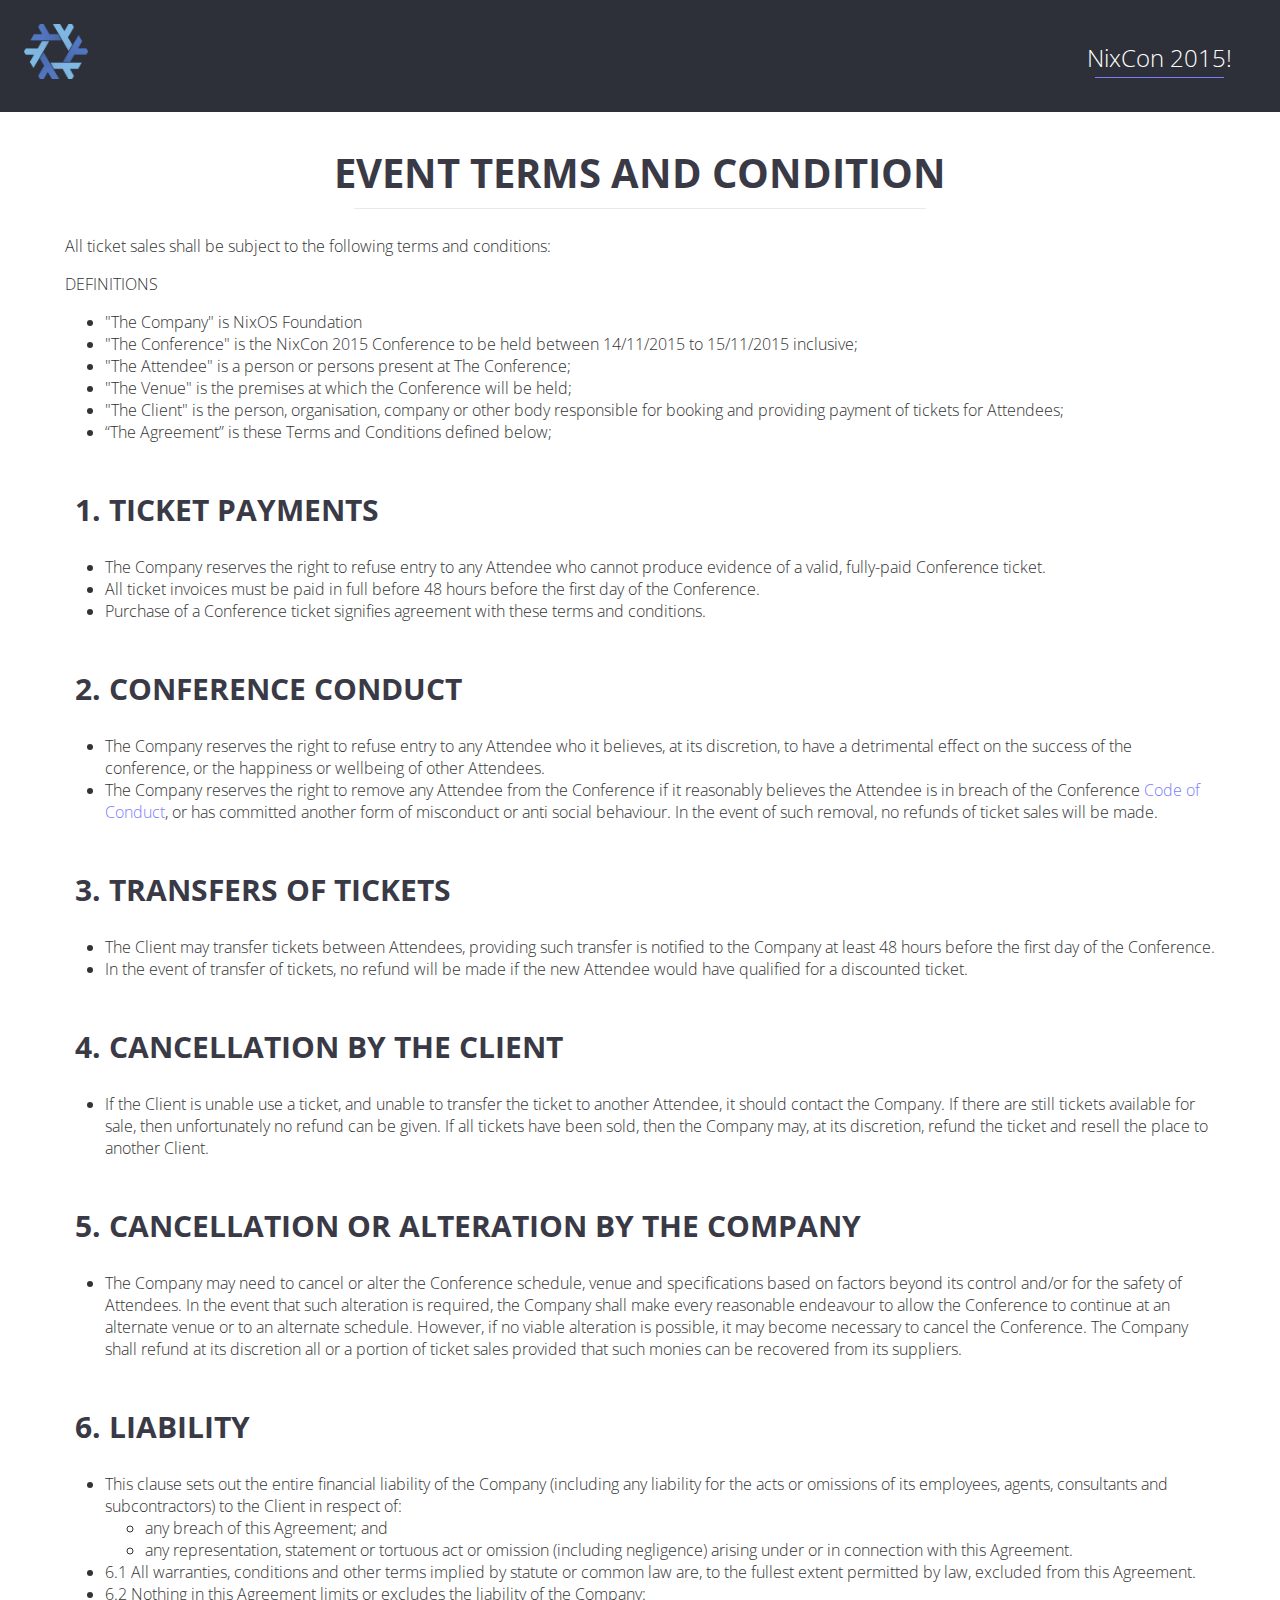
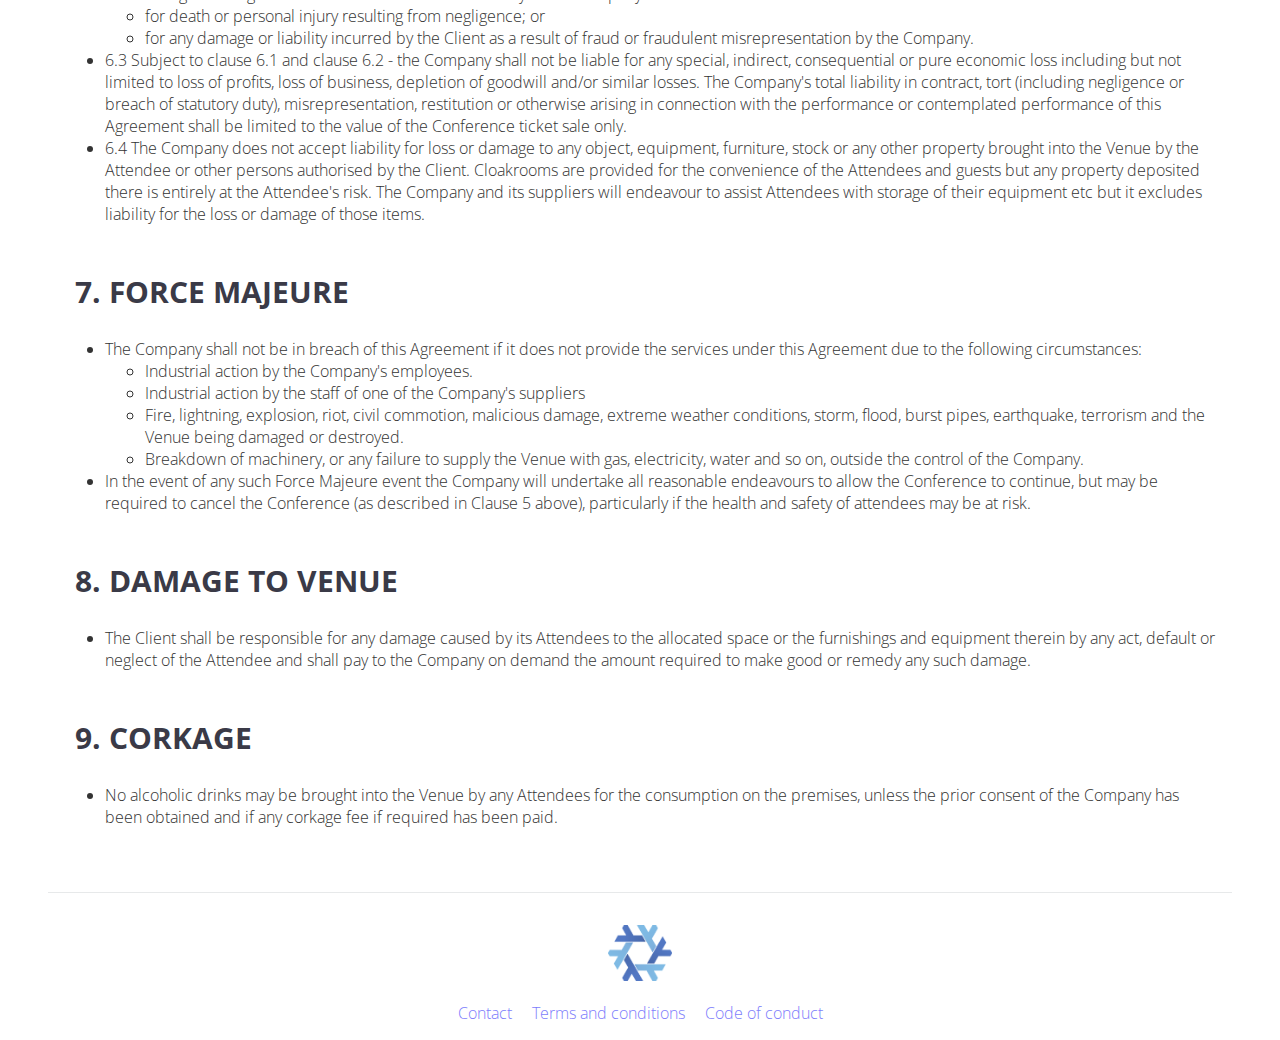
<file: terms-and-conditions.html>
<!doctype html>
<html>
<head>

  <meta charset="utf-8" />
  <meta name="viewport" content="width=device-width, initial-scale=1, maximum-scale=1, user-scalable=no">

  <meta name="title" content="NixCon 2015 Berlin" />
  <meta name="copyright" content="Public domain" />

  <title>NixCon 2015 Berlin: Terms and Conditions</title>

	<link rel="apple-touch-icon" sizes="57x57" href="/apple-icon-57x57.png">
	<link rel="apple-touch-icon" sizes="60x60" href="/apple-icon-60x60.png">
	<link rel="apple-touch-icon" sizes="72x72" href="/apple-icon-72x72.png">
	<link rel="apple-touch-icon" sizes="76x76" href="/apple-icon-76x76.png">
	<link rel="apple-touch-icon" sizes="114x114" href="/apple-icon-114x114.png">
	<link rel="apple-touch-icon" sizes="120x120" href="/apple-icon-120x120.png">
	<link rel="apple-touch-icon" sizes="144x144" href="/apple-icon-144x144.png">
	<link rel="apple-touch-icon" sizes="152x152" href="/apple-icon-152x152.png">
	<link rel="apple-touch-icon" sizes="180x180" href="/apple-icon-180x180.png">
	<link rel="icon" type="image/png" sizes="192x192"  href="/android-icon-192x192.png">
	<link rel="icon" type="image/png" sizes="32x32" href="/favicon-32x32.png">
	<link rel="icon" type="image/png" sizes="96x96" href="/favicon-96x96.png">
	<link rel="icon" type="image/png" sizes="16x16" href="/favicon-16x16.png">
	<link rel="manifest" href="/manifest.json">
	<meta name="msapplication-TileColor" content="#ffffff">
	<meta name="msapplication-TileImage" content="/ms-icon-144x144.png">
	<meta name="theme-color" content="#ffffff">

  <link href='http://fonts.googleapis.com/css?family=Architects+Daughter' rel='stylesheet' type='text/css'>
  <link href='http://fonts.googleapis.com/css?family=Open+Sans:400,300,300italic,400italic,600,600italic,700,700italic,800,800italic' rel='stylesheet' type='text/css'>

  <link rel="stylesheet" href="normalize.css" />
  <link rel="stylesheet" href="style.css" />

</head>
<body>

  <section id="heading">
    <header>
      <img src="nixos-logo.png" alt="NixOS logo" />
      <a href="index.html">NixCon 2015!</a>
    </header>
  </section>

	<section>
    <h2>Event terms and condition</h2>
    <div class="text">
      <p>All ticket sales shall be subject to the following terms and conditions:</p>

      <p>DEFINITIONS</p>
      <ul>
        <li>"The Company" is NixOS Foundation</li>
        <li>"The Conference" is the NixCon 2015 Conference to be held between 14/11/2015 to 15/11/2015 inclusive;</li>
        <li>"The Attendee" is a person or persons present at The Conference;</li>
        <li>"The Venue" is the premises at which the Conference will be held;</li>
        <li>"The Client" is the person, organisation, company or other body responsible for booking and providing payment of tickets for Attendees;</li>
        <li>“The Agreement” is these Terms and Conditions defined below;</li>
      </ul>

      <h3>1. TICKET PAYMENTS</h3>
      <ul>
        <li>The Company reserves the right to refuse entry to any Attendee who cannot produce evidence of a valid, fully-paid Conference ticket.</li>
        <li>All ticket invoices must be paid in full before 48 hours before the first day of the Conference.</li>
        <li>Purchase of a Conference ticket signifies agreement with these terms and conditions.</li>
      </ul>

      <h3>2. CONFERENCE CONDUCT</h3>
      <ul>
        <li>The Company reserves the right to refuse entry to any Attendee who it believes, at its discretion, to have a detrimental effect on the success of the conference, or the happiness or wellbeing of other Attendees.</li>
        <li>The Company reserves the right to remove any Attendee from the Conference if it reasonably believes the Attendee is in breach of the Conference <a href="http://berlincodeofconduct.org">Code of Conduct</a>, or has committed another form of misconduct or anti social behaviour. In the event of such removal, no refunds of ticket sales will be made.</li>
      </ul>

      <h3>3. TRANSFERS OF TICKETS</h3>
      <ul>
        <li>The Client may transfer tickets between Attendees, providing such transfer is notified to the Company at least 48 hours before the first day of the Conference.</li>
        <li>In the event of transfer of tickets, no refund will be made if the new Attendee would have qualified for a discounted ticket.</li>
      </ul>

      <h3>4. CANCELLATION BY THE CLIENT</h3>
      <ul>
        <li>If the Client is unable use a ticket, and unable to transfer the ticket to another Attendee, it should contact the Company. If there are still tickets available for sale, then unfortunately no refund can be given. If all tickets have been sold, then the Company may, at its discretion, refund the ticket and resell the place to another Client.</li>
      </ul>

      <h3>5. CANCELLATION OR ALTERATION BY THE COMPANY</h3>
      <ul>
        <li>The Company may need to cancel or alter the Conference schedule, venue and specifications based on factors beyond its control and/or for the safety of Attendees. In the event that such alteration is required, the Company shall make every reasonable endeavour to allow the Conference to continue at an alternate venue or to an alternate schedule. However, if no viable alteration is possible, it may become necessary to cancel the Conference. The Company shall refund at its discretion all or a portion of ticket sales provided that such monies can be recovered from its suppliers.</li>
      </ul>

      <h3>6. LIABILITY</h3>
      <ul>
        <li>This clause sets out the entire financial liability of the Company (including any liability for the acts or omissions of its employees, agents, consultants and subcontractors) to the Client in respect of:
          <ul>
            <li>any breach of this Agreement; and</li>
            <li>any representation, statement or tortuous act or omission (including negligence) arising under or in connection with this Agreement.</li>
          </ul>
        </li>
        <li>6.1 All warranties, conditions and other terms implied by statute or common law are, to the fullest extent permitted by law, excluded from this Agreement.</li>
        <li>6.2 Nothing in this Agreement limits or excludes the liability of the Company:
          <ul>
            <li>for death or personal injury resulting from negligence; or</li>
            <li>for any damage or liability incurred by the Client as a result of fraud or fraudulent misrepresentation by the Company.</li>
          </ul>
        </li>
        <li>6.3 Subject to clause 6.1 and clause 6.2 - the Company shall not be liable for any special, indirect, consequential or pure economic loss including but not limited to loss of profits, loss of business, depletion of goodwill and/or similar losses. The Company's total liability in contract, tort (including negligence or breach of statutory duty), misrepresentation, restitution or otherwise arising in connection with the performance or contemplated performance of this Agreement shall be limited to the value of the Conference ticket sale only.</li>
        <li>6.4 The Company does not accept liability for loss or damage to any object, equipment, furniture, stock or any other property brought into the Venue by the Attendee or other persons authorised by the Client. Cloakrooms are provided for the convenience of the Attendees and guests but any property deposited there is entirely at the Attendee's risk. The Company and its suppliers will endeavour to assist Attendees with storage of their equipment etc but it excludes liability for the loss or damage of those items.</li>
      </ul>

      <h3>7. FORCE MAJEURE</h3>
      <ul>
        <li>
          The Company shall not be in breach of this Agreement if it does not provide the services under this Agreement due to the following circumstances:
          <ul>
            <li>Industrial action by the Company's employees.</li>
            <li>Industrial action by the staff of one of the Company's suppliers</li>
            <li>Fire, lightning, explosion, riot, civil commotion, malicious damage, extreme weather conditions, storm, flood, burst pipes, earthquake, terrorism and the Venue being damaged or destroyed.</li>
            <li>Breakdown of machinery, or any failure to supply the Venue with gas, electricity, water and so on, outside the control of the Company.</li>
          </ul>
        </li>
        <li>In the event of any such Force Majeure event the Company will undertake all reasonable endeavours to allow the Conference to continue, but may be required to cancel the Conference (as described in Clause 5 above), particularly if the health and safety of attendees may be at risk.</li>
      </ul>

      <h3>8. DAMAGE TO VENUE</h3>
      <ul>
        <li>The Client shall be responsible for any damage caused by its Attendees to the allocated space or the furnishings and equipment therein by any act, default or neglect of the Attendee and shall pay to the Company on demand the amount required to make good or remedy any such damage.</li>
      </ul>

      <h3>9. CORKAGE</h3>
      <ul>
        <li>No alcoholic drinks may be brought into the Venue by any Attendees for the consumption on the premises, unless the prior consent of the Company has been obtained and if any corkage fee if required has been paid.</li>
      </ul>

    </div>
	</section>

	<footer>
      <img src="nixos-logo.png" alt="NixOS logo" />
			<ul>
				<li><a href="mailto:conf@nixos.org">Contact</a></li>
				<li><a href="terms-and-conditions.html">Terms and conditions</a></li>
				<li><a href="code-of-conduct.html">Code of conduct</a></li>
			</ul>
	</footer>

</body>
</html>
</file>
<file: style.css>
/* Extra small devices (phones, less than 768px) */

body {
  color: #333;
  font-weight: 300;
  font-family: 'Open Sans', sans-serif;
  font-size: 16px;
}

section {
  max-width: 1150px;
  margin: 0 auto;
  text-align: center;
  padding: 0 1em;
}

section h2 {
  display: inline-block;
  vertical-align: middle;
  font-size: 40px;
  margin-bottom: 10px;
  padding: 0 10px;
  color: #3A3A47;
  text-transform: uppercase;
}

section h2:after {
  content: "";
  display: block;
  margin: 8px 20px 0 20px;
  border-bottom: 1px solid #E7E9EA;
}

section h3 {
  display: inline-block;
  vertical-align: middle;
  font-size: 30px;
  margin-bottom: 10px;
  padding: 0 10px;
  color: #3A3A47;
  text-transform: uppercase;
}

section div.text {
  text-align: left;
}

a {
  text-decoration: none;
  color: #7D7DFC;
 -moz-transition-property: all;
 -o-transition-property: all;
  -webkit-transition-property: all;
  transition-property: all;
 -moz-transition-duration: 0.2s;
 -o-transition-duration: 0.2s;
  -webkit-transition-duration: 0.2s;
  transition-duration: 0.2s;
}

a:hover {
  color: #3F3FBF;
}

a.important {
  font-size: 1.5em;
  display: inline-block;
}

#heading a:after,
a.important:after {
  content: "";
  display: block;
  margin: 8px 8px 0 8px;
  border-top: 1px solid #7D7DFC;
 -moz-transition-property: all;
 -o-transition-property: all;
  -webkit-transition-property: all;
  transition-property: all;
 -moz-transition-duration: 0.2s;
 -o-transition-duration: 0.2s;
  -webkit-transition-duration: 0.2s;
  transition-duration: 0.2s;
}

#heading a:hover:after,
a.important:hover:after {
  margin-left: 0;
  margin-right: 0;
  border-bottom-color: #3F3FBF;
}


#heading {
  position: relative;
  padding: 5em 0 0 0;
  max-width: inherit;
  line-height: 1.3em;
  color: #9BA0A6;
  background-color: #2D3038;
  text-align: center;
  min-height: 2em;
}

#heading header {
  position: absolute;
  top: 1.5em;
  width: 100%;
  text-align: left;
}

#heading header img {
  width: 4em;
  float: left;
  margin-left: 1.5em;
}

#heading a {
  font-size: 1.5em;
  color: #FFF;
  display: inline-block;
}

#heading .details a {
  font-size: 1em;
  border-bottom: 1px solid;
}
#heading .details a:after {
  display: none;
}

#heading > a {
  margin: 3em 0 4em 0;
}

#heading header a {
  float: right;
  margin-top: 1em;
  margin-right: 2em;
}

#heading h1,
#heading h2 {
  display: block;
  max-width: 80%;
  font-family: 'Architects Daughter', cursive;
  color: #FFF;
  padding: 0;
  line-height: 1em;
}

#heading h1 {
  margin: 1.5em auto 0 auto;
  font-size: 5em;
}

#heading h2 {
  margin: 0 auto 0.3em auto;
  font-size: 3.5em;
}
#heading h2:after {
  border: 0;
}

#heading p {
  margin-bottom: 1em;
}

#heading .details {
  padding: 1.5em 0;
  background-color: #282A30;
  line-height: 1.5em;
}

#heading .details span {
  display: inline-block;
  vertical-align: middle;
  margin: 0.1em 1.5em;
}

#heading .details span:first-child {
  color: #FFF;
  font-weight: 600;
}

footer {
  text-align: center;
  border-top: 1px solid #E7E9EA;
  width: 90%;
  margin: 4em auto 0 auto;
  padding: 1em;
}

footer img {
  width: 4em;
  margin: 1em 0;
}

footer ul {
  list-style: none;
  margin: 0;
  padding: 0;
}
footer li {
  display: inline-block;
  margin: 0 0.5em;
}

.indent {
  margin-left: 1.5em;
}

#schedule > div > ul {
  margin: 0;
  padding: 0;
  list-style: none;
}

#schedule > div > ul > li span {
  width: 50%;
  display: inline-block;
  text-align: left;
  line-height: 1.5em;
}

#schedule > div > ul > li > div {
  display: none;
  width: 80%;
  margin: 0 auto;
  text-align: left;
  background: #2D3038;
  color: #FFF;
  padding: 0.5em;
  margin-bottom: 1em;
}

#schedule > div > ul > li span:first-child {
  font-weight: bold;
  width: 15%;
  min-width: 100px;
  display: inline-block;
  text-align: right;
  margin-right: 0.5em;
  vertical-align: top;
}

#sponsorships {
  border: 1px solid black;
  margin-left: 1.5em;
  width: 60%;
  padding-left: 1.5em;
  padding-right 1.5em;
  border-collapse: collapse;
  text-align: center;
}

#sponsorships thead,
#sponsorships .level {
  font-weight: bold;
}

#sponsorships .level {
  text-align: left;
  padding-left: 1.5em;
}

#sponsorships .quantity {
  text-align: center;
}

#sponsorships td {
  border: 1px solid black;
  padding: 6px;
}

/* Small devices (tablets, 768px and up) */
@media (min-width: 768px) {
  margin: 0 1em;
}


/* Medium devices (desktops, 992px and up) */
@media (min-width: 992px) {
}


/* Large devices (large desktops, 1200px and up) */
@media (min-width: 1200px) {
}
</file>
